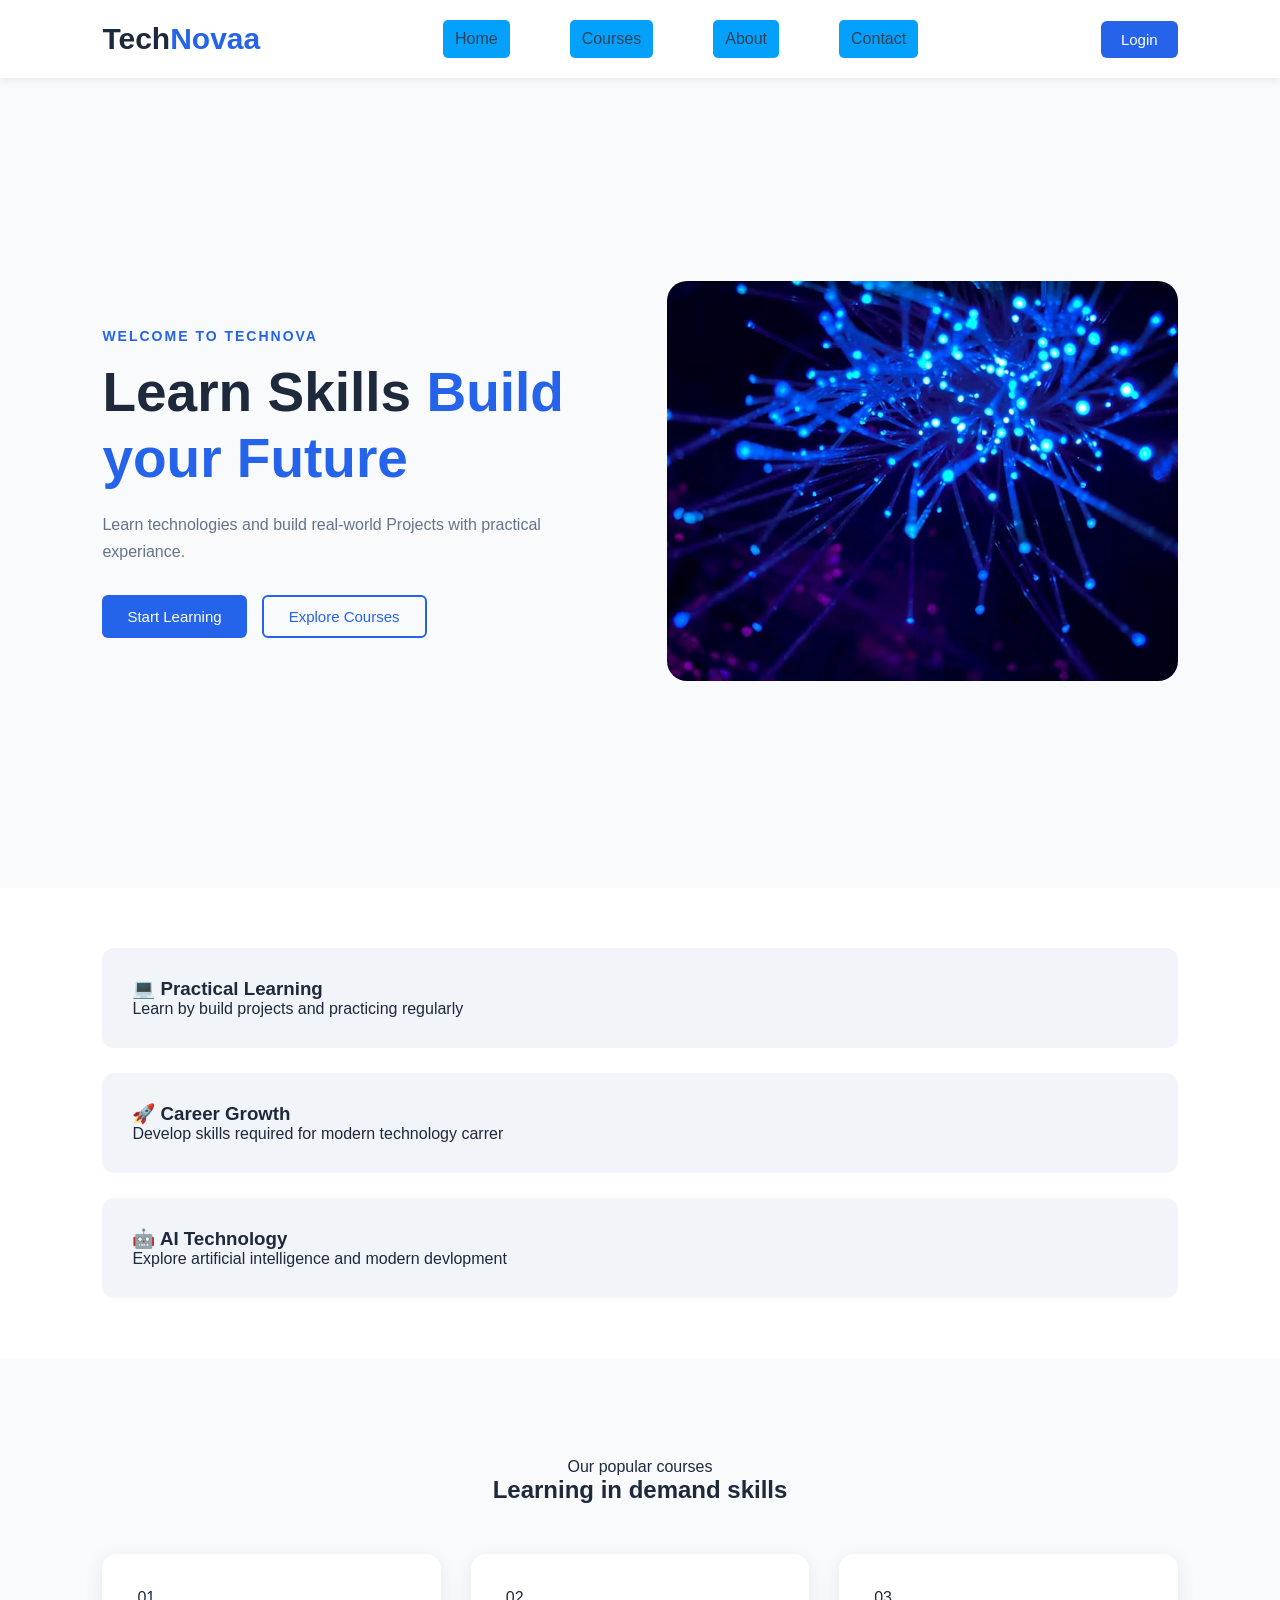
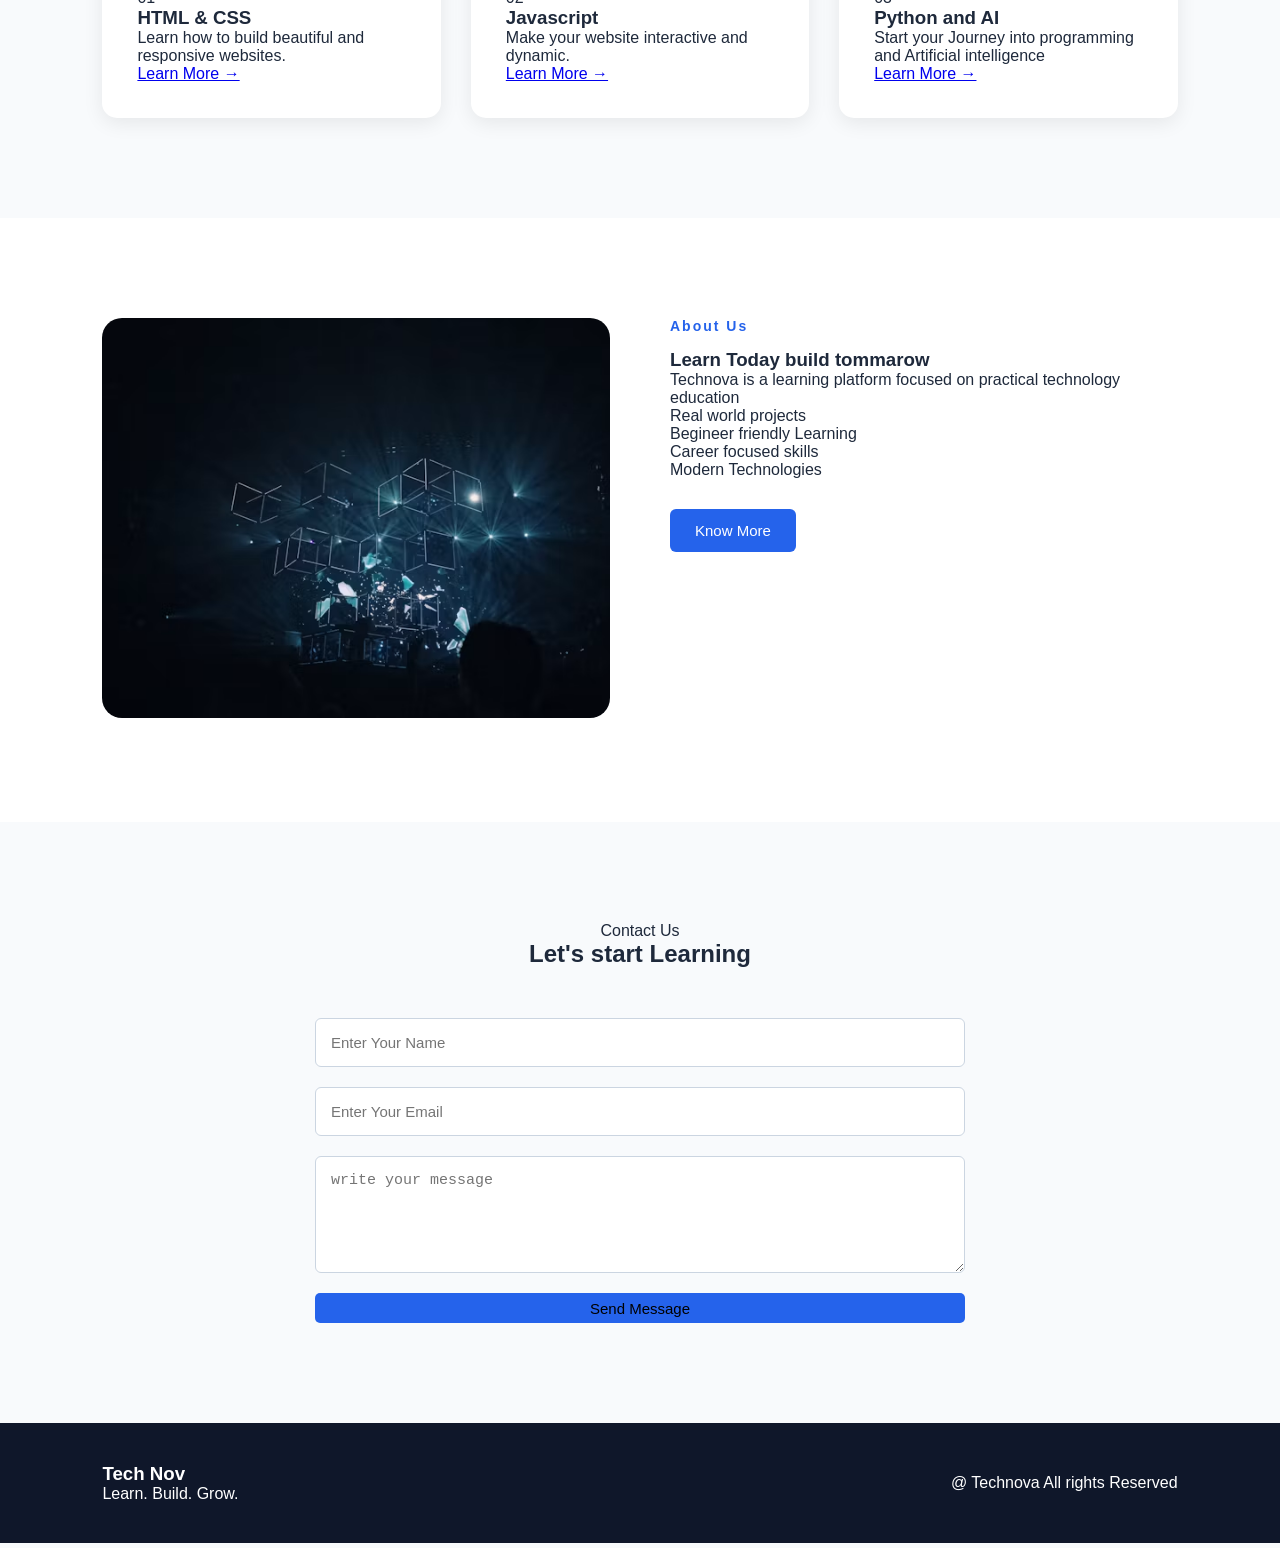
<file: index.html>
<!DOCTYPE html>
<html lang="en">
<head>
    <meta charset="UTF-8">
    <meta name="viewport" content="width=device-width, initial-scale=1.0">
    <title>Technov Learing platform</title>
    <link rel="stylesheet" href="style.css">
</head>
<body>

    <!-- Header -->
     <header>
        <div class="logo">
            Tech<span>Novaa</span>
        </div>  
            <nav class="navbar">
                <a class="home-btn" id="hover" href="#home">Home</a>
                <a class="course-btn" id="hover" href="#courses">Courses</a>
                <a class="about-btn" id="hover" href="#about">About</a>
                <a class="contact-btn" id="hover" href="#contact">Contact</a> 
            </nav>
            <button class="login-btn">Login</button>
        </header>

     <!-- Hero section -->
      <main>
        <section class="hero" id="home">
            <div class="hero-text">
            <p class="small-title">WELCOME TO TECHNOVA</p>
            <h1>Learn Skills <span>Build your Future</span></h1>
            <p class="description">
                Learn technologies and build real-world Projects with practical experiance.</p>
                <div class="hero-buttons">
                <button class="primary-btn">
                    Start Learning
                </button>
                <button class="secondary-btn">
                    Explore Courses
                </button>
            </div>
        </div>
        <div class="hero-image">
            <img src="./Tech image1" alt="tech image1">    
        </div>
    </section>

    <!-- Features -->
     <section class="features">

        <div class="feature">
            <h3>💻 Practical Learning</h3>
            <p>Learn by build projects and practicing regularly</p>
        </div>

        <div class="feature">
            <h3>🚀 Career Growth</h3>
            <p>Develop skills required for modern technology carrer</p>
        </div>
        
        <div class="feature">
            <h3>🤖 AI Technology</h3>
            <p>Explore artificial intelligence and modern devlopment</p>
        </div>
    </section>

    <!-- Courses -->
     <section class="courses" id="courses">
        <div class="section-title">
            <p>Our popular courses</p>
            <h2>Learning in demand skills</h2>
        </div> 

        <div class="course-container">

            <article class="course-card">
                <div class="course-number">01</div>
                <h3>HTML & CSS</h3>
                <p>Learn how to build beautiful and responsive websites.</p>
                <a href="#">Learn More → </a>
            </article>
            <article class="course-card">
                <div class="course-number">02</div>
                <h3>Javascript</h3>
                <p>Make your website interactive and dynamic.</p>
                <a href="#">Learn More → </a>
            </article>
            <article class="course-card">
                <div class="course-number">03</div>
                <h3>Python and AI</h3>
                <p>Start your Journey into programming and Artificial intelligence</p>
                <a href="#">Learn More → </a>
            </article>
        </div>
    </section>

    <!-- About -->
     <section class="about" id="about">
        <div class="about-image">
            <!-- images add -->
            <img src="./tech image3.avif" alt="tech image2">
        </div>
        <div class="about-text">
            <p class="small-title">About Us</p>
            <h3>Learn Today build tommarow</h3>
            <p>Technova is a learning platform focused on practical technology education</p>
            <ul>
                <li>Real world projects</li>
                <li>Begineer friendly Learning</li>
                <li>Career focused skills</li>
                <li>Modern Technologies</li>
            </ul>
            <button class="primary-btn">
                Know More
            </button>
        </div>
    </section>

<!-- Contact -->
 <section class="contact" id="contact">
    <div class="section-title">
        <p>Contact Us</p>
        <h2>Let's start Learning</h2>
    </div>
    <form>
        <input type="text" placeholder="Enter Your Name" required>
        <input type="Email" placeholder="Enter Your Email" required>
        <textarea rows="5" placeholder="write your message"></textarea>
        <button class="submit-btn" type="submit">Send Message</button>
    </form>
</section>
</main>

<!-- Footer -->
 <footer>
    <div>
        <h3>Tech <span>Nov</span></h3>
        <p>Learn. Build. Grow.</p>
    </div>
    <div>
        <p>@ Technova All rights Reserved</p>
    </div>
</footer>
</body>
</html>
</file>
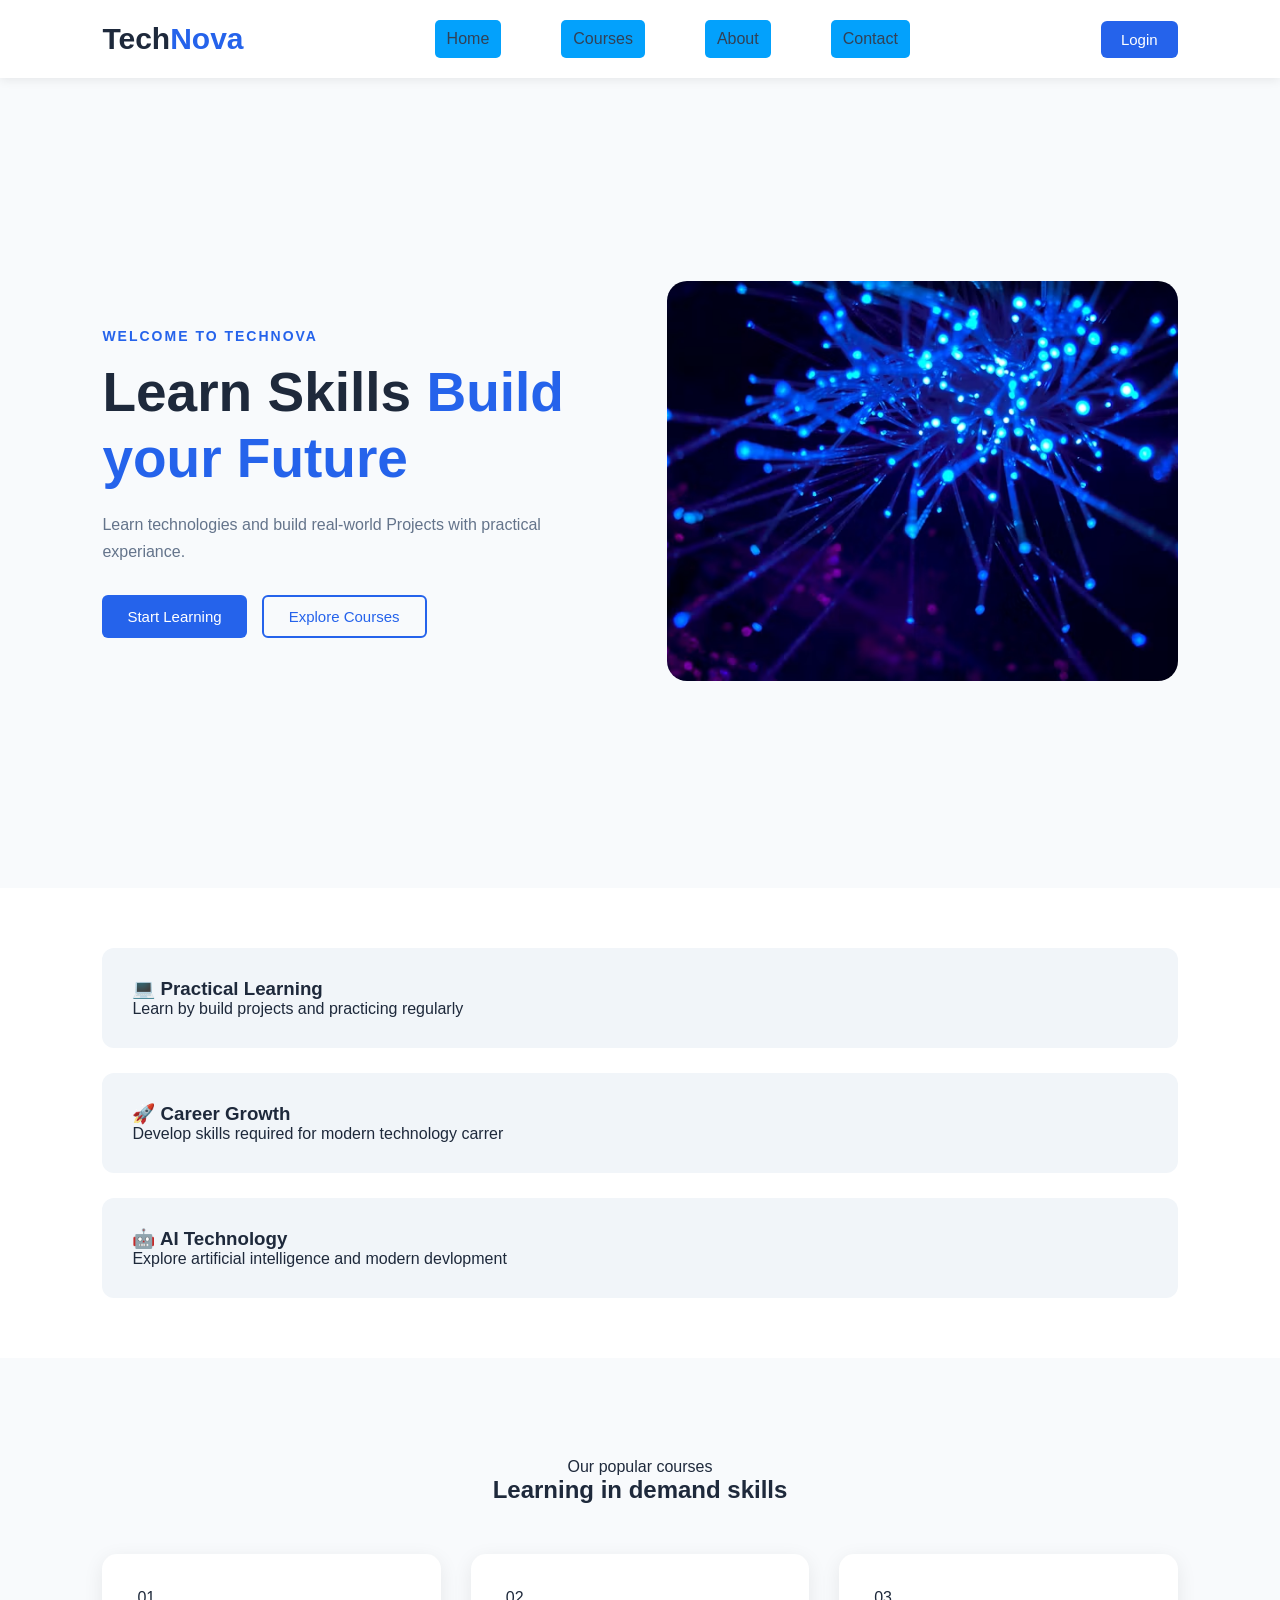
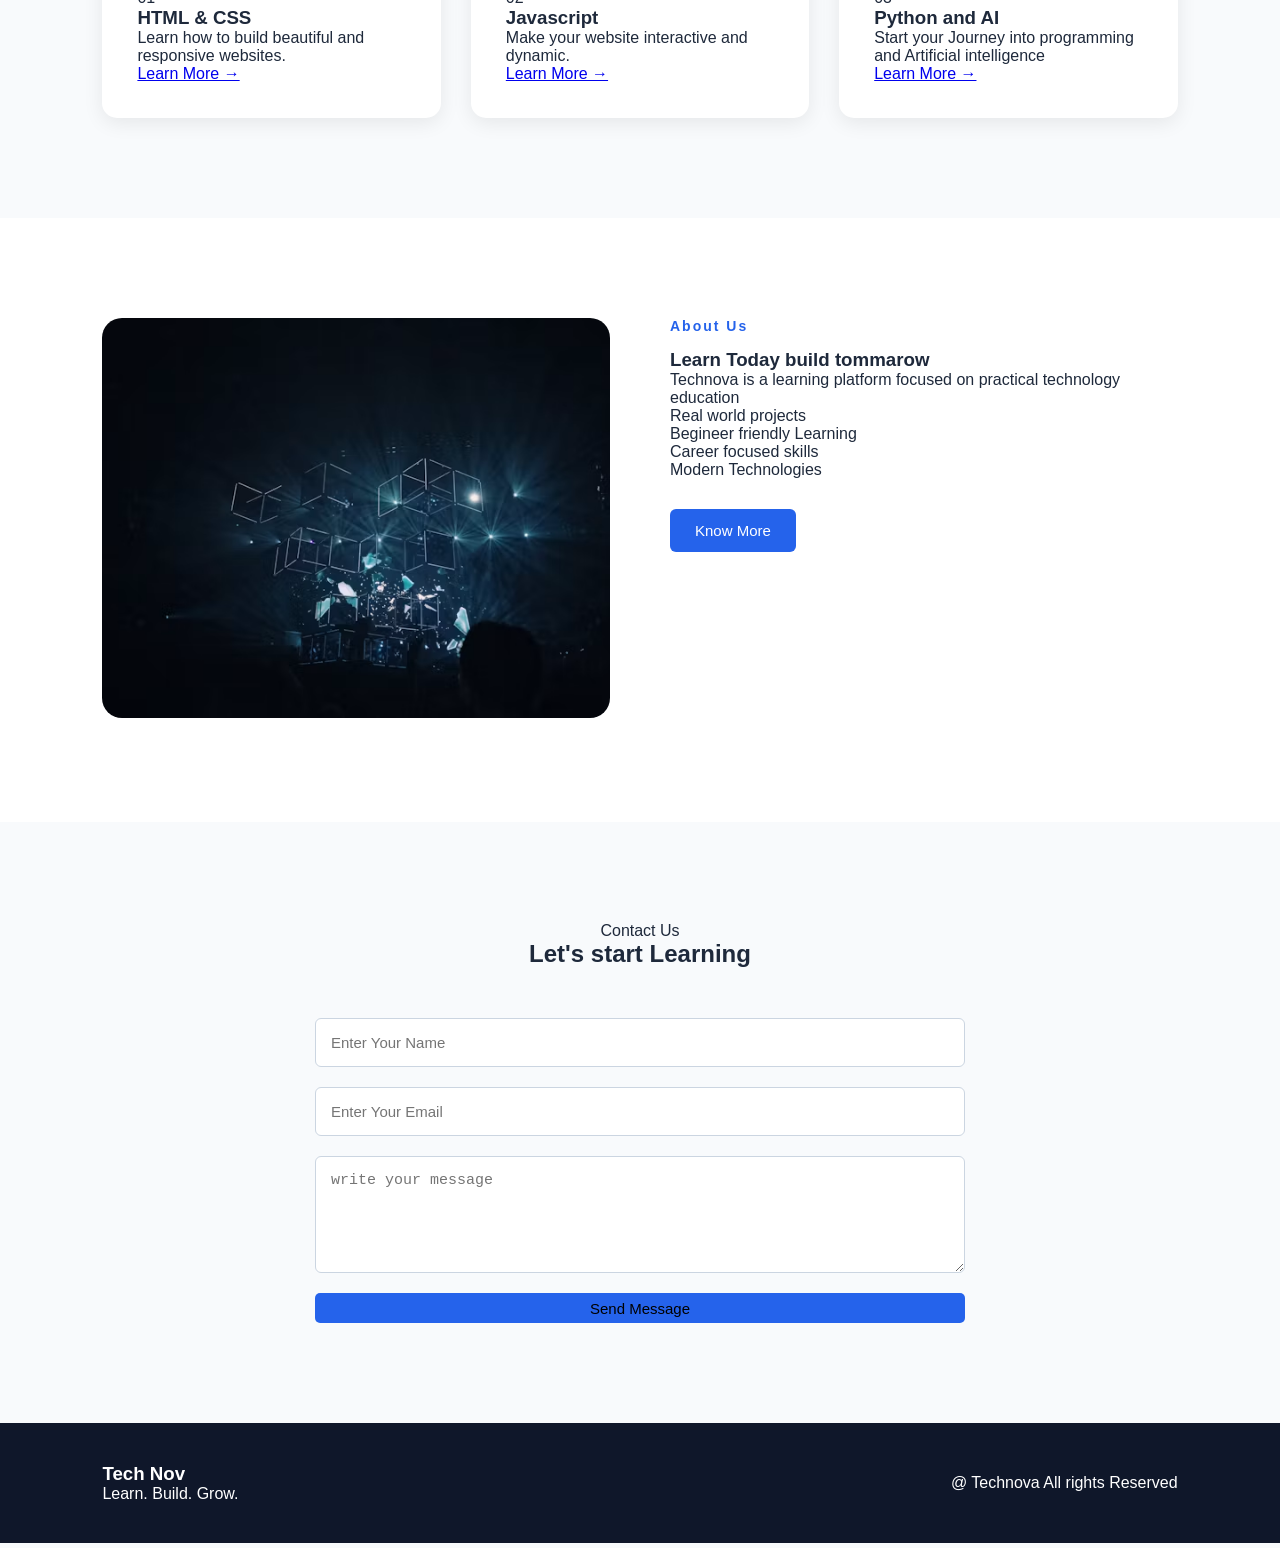
<file: tech.html>
<!DOCTYPE html>
<html lang="en">
<head>
    <meta charset="UTF-8">
    <meta name="viewport" content="width=device-width, initial-scale=1.0">
    <title>Technov Learing platform</title>
    <link rel="stylesheet" href="tech.css">
</head>
<body>

    <!-- Header -->
     <header>
        <div class="logo">
            Tech<span>Nova</span>
        </div>  
            <nav class="navbar">
                <a class="home-btn" id="hover" href="#home">Home</a>
                <a class="course-btn" id="hover" href="#courses">Courses</a>
                <a class="about-btn" id="hover" href="#about">About</a>
                <a class="contact-btn" id="hover" href="#contact">Contact</a> 
            </nav>
            <button class="login-btn">Login</button>
        </header>

     <!-- Hero section -->
      <main>
        <section class="hero" id="home">
            <div class="hero-text">
            <p class="small-title">WELCOME TO TECHNOVA</p>
            <h1>Learn Skills <span>Build your Future</span></h1>
            <p class="description">
                Learn technologies and build real-world Projects with practical experiance.</p>
                <div class="hero-buttons">
                <button class="primary-btn">
                    Start Learning
                </button>
                <button class="secondary-btn">
                    Explore Courses
                </button>
            </div>
        </div>
        <div class="hero-image">
            <img src="./Tech image1" alt="tech image1">    
        </div>
    </section>

    <!-- Features -->
     <section class="features">

        <div class="feature">
            <h3>💻 Practical Learning</h3>
            <p>Learn by build projects and practicing regularly</p>
        </div>

        <div class="feature">
            <h3>🚀 Career Growth</h3>
            <p>Develop skills required for modern technology carrer</p>
        </div>
        
        <div class="feature">
            <h3>🤖 AI Technology</h3>
            <p>Explore artificial intelligence and modern devlopment</p>
        </div>
    </section>

    <!-- Courses -->
     <section class="courses" id="courses">
        <div class="section-title">
            <p>Our popular courses</p>
            <h2>Learning in demand skills</h2>
        </div> 

        <div class="course-container">

            <article class="course-card">
                <div class="course-number">01</div>
                <h3>HTML & CSS</h3>
                <p>Learn how to build beautiful and responsive websites.</p>
                <a href="#">Learn More → </a>
            </article>
            <article class="course-card">
                <div class="course-number">02</div>
                <h3>Javascript</h3>
                <p>Make your website interactive and dynamic.</p>
                <a href="#">Learn More → </a>
            </article>
            <article class="course-card">
                <div class="course-number">03</div>
                <h3>Python and AI</h3>
                <p>Start your Journey into programming and Artificial intelligence</p>
                <a href="#">Learn More → </a>
            </article>
        </div>
    </section>

    <!-- About -->
     <section class="about" id="about">
        <div class="about-image">
            <img src="./tech image3.avif" alt="tech image2">
        </div>
        <div class="about-text">
            <p class="small-title">About Us</p>
            <h3>Learn Today build tommarow</h3>
            <p>Technova is a learning platform focused on practical technology education</p>
            <ul>
                <li>Real world projects</li>
                <li>Begineer friendly Learning</li>
                <li>Career focused skills</li>
                <li>Modern Technologies</li>
            </ul>
            <button class="primary-btn">
                Know More
            </button>
        </div>
    </section>

<!-- Contact -->
 <section class="contact" id="contact">
    <div class="section-title">
        <p>Contact Us</p>
        <h2>Let's start Learning</h2>
    </div>
    <form>
        <input type="text" placeholder="Enter Your Name" required>
        <input type="Email" placeholder="Enter Your Email" required>
        <textarea rows="5" placeholder="write your message"></textarea>
        <button class="submit-btn" type="submit">Send Message</button>
    </form>
</section>
</main>

<!-- Footer -->
 <footer>
    <div>
        <h3>Tech <span>Nov</span></h3>
        <p>Learn. Build. Grow.</p>
    </div>
    <div>
        <p>@ Technova All rights Reserved</p>
    </div>
</footer>
</body>
</html>
</file>
<file: style.css>
* {
    margin: 0;
    padding: 0;
    box-sizing: border-box;
}

body{
    font-family:  Arial, sans-serif; 
    background-color: #f8fafc;
     color: #1e293b;
    }

html{
    scroll-behavior: smooth;
}

/* Header */
header {
    display: flex;
    justify-content: space-between;
    align-items: center;
    padding: 20px 8%;
    background-color: white;
    position: sticky;
    top: 0;
    box-shadow: 0 2px 10px rgba(0, 0, 0, 0.08);
    z-index: 1000;
}
.home-btn{
    border: none;
    background-color: #03a1fc;
    border-radius: 5px;
    padding: 10px 12px;
}
.course-btn{
     border: none;
    background-color: #03a1fc;
    border-radius: 5px;
    padding: 10px 12px;
}
.about-btn{
    border: none;
    background-color: #03a1fc;
    border-radius: 5px;
    padding: 10px 12px;
}
.contact-btn{
     border: none;
    background-color: #03a1fc;
    border-radius: 5px;
    padding: 10px 12px;
}
#hover:hover{
    background-color: #f1f5f9;
    transform: translateY(3px);
    transition: 0.4s ease;
    cursor: crosshair;
}
.logo{
    font-size: 30px;
    font-weight: bold;
}
.logo span{
    color: #2563eb;
}

/* Navigation Bar */
nav{
    display: flex;
    gap: 60px;
}
nav a {
    text-decoration: none;
    color: #334155;
    font-weight: 500;
    transition: 0.3s;
}

nav a:hover{
    color: #2563eb;
}

/* Button section */

button{
    border: none;
    cursor: pointer;
    font-size: 15px;
}

/* Login Button */
.login-btn{
    background-color: #2563eb;
    color: white;
    padding: 10px 20px;
    border-radius: 6px;
    transition: 0.3s;
}
.login-btn:hover{
    background-color: #1d4ed8;
    transform: translatey(-2px);
}

/* Hero section */
.hero {
    min-height: 90vh;    
    display: flex;
    justify-content: space-between;
    align-items: center;
    gap: 50px;
    padding: 80px 8%;
}

.hero-text {
    width: 50%;
}

.small-title{
    color: #2563eb;
    font-size: 14px;
    font-weight: bold;
    letter-spacing: 2px;
    margin-bottom: 15px;
}

.hero h1{
    font-size: 55px;
    line-height: 1.2;
    margin-bottom: 20px;
}

.hero h1 span{
    color: #2563eb; 
}

.description{
    color: #64748b;
    line-height: 1.7;
    margin-bottom: 30px;
    max-width: 550px;
}

.hero-buttons {
    display: flex;
    gap: 15px;
}

.primary-btn {
    background-color: #2563eb;
    color: white;
    padding: 13px 25px;
    border-radius: 6px;
    transition: 0.3s;
}

.primary-btn:hover{
    background-color: #1d4ed8;
    transform: translatey(-3px);
    box-shadow: 0 10px 20px rgba(37, 99,235, 0.25);
}

.secondary-btn{
    background-color: transparent;
    color: #2563eb;
    border: 2px solid #2563eb;
    border-radius: 6px;
    padding: 11px 25px;
    transition: 0.3s;
}

.secondary-btn:hover{
    background-color: #2563eb;
    color: white;
}
.hero-image:hover{
    box-shadow: rgba(100, 100, 111, 0.2) 0px 7px 29px 0px;
    transform: translatey(5px);
    transition: 0.3s ease; 
    cursor: pointer;
    transform: scale(1.03);
}
.hero-image img{
    width: 100%;
    height: 400px;
    object-fit: cover;
    border-radius: 20px;
}

.features{
    display: grid;
    grid-template-columns: repeat(3 1fr);
    gap: 25px;
    padding: 60px 8%;
    background-color: white;
}
.feature{
    padding: 30px;
    border-radius: 12px;
    background-color: #f1f5f9;
    transition: 0.3s;
}
.feature:hover{
    transform: translatey(-10px);
    box-shadow: 0 15px 30px rgba(0, 0, 0, 0.1);
}

/* Couurse Section */
.courses{
    padding: 100px 8%;
}

.section-title{
    text-align: center;
    margin-bottom: 50px;
}
.course-container{
    display: grid;
    grid-template-columns: repeat(3, 1fr);
    gap: 30px;
}

.course-card{
    background-color: white;
    border-radius: 15px;
    padding: 35px;
    transition: 0.3s;
    box-shadow:  0 5px 20px rgba(0, 0, 0, 0.08);
}

.course-card:hover{
    transform: translatey(-10px);
    box-shadow: 0 20px 40px rgba(0, 0, 0, 0.12);

}

/* About section */
.about{
    display: flex;
    justify-content: center;
    gap: 60px;
    padding: 100px 8%;
    background-color: white;
}

.about-image{
    width: 50%;

}
.about-text{
    width: 50%;
}
.about-image img {
    width: 100%;
    height: 400px;
    border-radius: 20px;
    object-fit: cover;
}

.about-image:hover img{
   transform: translateY(-10px);
   transition: 0.3s ease;
}

.about-text ul{
    list-style: none;
    margin-bottom: 30px;
}

/* Contact section */
.contact {
    padding: 100px 8%;
}

form{
    max-width: 650px;
    display: flex;
    margin: auto;
    flex-direction: column;
    gap: 20px;
}
input,textarea {
    width: 100%;
    border: 1px solid #cbd5e1;     
    border-radius: 6px;
    padding: 15px;
    font-size: 15px;
    outline: none;
    transition: 0.3s;
}
input:focus,textarea:focus{
    border-color: #2563eb;
    box-shadow: 0 0 0 3px rgba(37, 99, 235, 0.1);
}

textarea {
    resize: horizontal;
}

/* Footer */

footer{
    background-color: #0f172a;
    color: white;
    padding: 40px 8%;
    display: flex;
    justify-content: space-between;
    align-items: center;
}
.submit-btn{
    background-color: #2563eb;
    border: none;
    border-radius: 5px;
    height: 30px;
}
.submit-btn:hover{
    transform: translateY(-3px);
    transition: 0.3s ease;
}
/* Media Query */

@media (max-width) {
    .hero,.about {
        flex-direction: column;
    }
    .hero-text,.hero-image,.about-image,.about-text{
        width: 100%;
    }
    .course-container{
        grid-template-columns: repeat(2 1fr);
    }
    .features{
        grid-template-columns: repeat(2 1fr);
    }
    nav{
        gap: 15px;
        flex-wrap: wrap;
        justify-content: center;    
    }
}
</file>
<file: tech.css>
* {
    margin: 0;
    padding: 0;
    box-sizing: border-box;
}

body{
    font-family:  Arial, sans-serif; 
    background-color: #f8fafc;
     color: #1e293b;
    }

html{
    scroll-behavior: smooth;
}

/* Header */
header {
    display: flex;
    justify-content: space-between;
    align-items: center;
    padding: 20px 8%;
    background-color: white;
    position: sticky;
    top: 0;
    box-shadow: 0 2px 10px rgba(0, 0, 0, 0.08);
    z-index: 1000;
}
.home-btn{
    border: none;
    background-color: #03a1fc;
    border-radius: 5px;
    padding: 10px 12px;
}
.course-btn{
     border: none;
    background-color: #03a1fc;
    border-radius: 5px;
    padding: 10px 12px;
}
.about-btn{
    border: none;
    background-color: #03a1fc;
    border-radius: 5px;
    padding: 10px 12px;
}
.contact-btn{
     border: none;
    background-color: #03a1fc;
    border-radius: 5px;
    padding: 10px 12px;
}
#hover:hover{
    background-color: #f1f5f9;
    transform: translateY(3px);
    transition: 0.4s ease;
    cursor: crosshair;
}
.logo{
    font-size: 30px;
    font-weight: bold;
}
.logo span{
    color: #2563eb;
}

/* Navigation Bar */
nav{
    display: flex;
    gap: 60px;
}
nav a {
    text-decoration: none;
    color: #334155;
    font-weight: 500;
    transition: 0.3s;
}

nav a:hover{
    color: #2563eb;
}

/* Button section */

button{
    border: none;
    cursor: pointer;
    font-size: 15px;
}

/* Login Button */
.login-btn{
    background-color: #2563eb;
    color: white;
    padding: 10px 20px;
    border-radius: 6px;
    transition: 0.3s;
}
.login-btn:hover{
    background-color: #1d4ed8;
    transform: translatey(-2px);
}

/* Hero section */
.hero {
    min-height: 90vh;    
    display: flex;
    justify-content: space-between;
    align-items: center;
    gap: 50px;
    padding: 80px 8%;
}

.hero-text {
    width: 50%;
}

.small-title{
    color: #2563eb;
    font-size: 14px;
    font-weight: bold;
    letter-spacing: 2px;
    margin-bottom: 15px;
}

.hero h1{
    font-size: 55px;
    line-height: 1.2;
    margin-bottom: 20px;
}

.hero h1 span{
    color: #2563eb; 
}

.description{
    color: #64748b;
    line-height: 1.7;
    margin-bottom: 30px;
    max-width: 550px;
}

.hero-buttons {
    display: flex;
    gap: 15px;
}

.primary-btn {
    background-color: #2563eb;
    color: white;
    padding: 13px 25px;
    border-radius: 6px;
    transition: 0.3s;
}

.primary-btn:hover{
    background-color: #1d4ed8;
    transform: translatey(-3px);
    box-shadow: 0 10px 20px rgba(37, 99,235, 0.25);
}

.secondary-btn{
    background-color: transparent;
    color: #2563eb;
    border: 2px solid #2563eb;
    border-radius: 6px;
    padding: 11px 25px;
    transition: 0.3s;
}

.secondary-btn:hover{
    background-color: #2563eb;
    color: white;
}
.hero-image:hover{
    box-shadow: rgba(100, 100, 111, 0.2) 0px 7px 29px 0px;
    transform: translatey(5px);
    transition: 0.3s ease; 
    cursor: pointer;
    transform: scale(1.03);
}
.hero-image img{
    width: 100%;
    height: 400px;
    object-fit: cover;
    border-radius: 20px;
}

.features{
    display: grid;
    grid-template-columns: repeat(3 1fr);
    gap: 25px;
    padding: 60px 8%;
    background-color: white;
}
.feature{
    padding: 30px;
    border-radius: 12px;
    background-color: #f1f5f9;
    transition: 0.3s;
}
.feature:hover{
    transform: translatey(-10px);
    box-shadow: 0 15px 30px rgba(0, 0, 0, 0.1);
}

/* Couurse Section */
.courses{
    padding: 100px 8%;
}

.section-title{
    text-align: center;
    margin-bottom: 50px;
}
.course-container{
    display: grid;
    grid-template-columns: repeat(3, 1fr);
    gap: 30px;
}

.course-card{
    background-color: white;
    border-radius: 15px;
    padding: 35px;
    transition: 0.3s;
    box-shadow:  0 5px 20px rgba(0, 0, 0, 0.08);
}

.course-card:hover{
    transform: translatey(-10px);
    box-shadow: 0 20px 40px rgba(0, 0, 0, 0.12);

}

/* About section */
.about{
    display: flex;
    justify-content: center;
    gap: 60px;
    padding: 100px 8%;
    background-color: white;
}

.about-image{
    width: 50%;

}
.about-text{
    width: 50%;
}
.about-image img {
    width: 100%;
    height: 400px;
    border-radius: 20px;
    object-fit: cover;
}

.about-image:hover img{
   transform: translateY(-10px);
   transition: 0.3s ease;
}

.about-text ul{
    list-style: none;
    margin-bottom: 30px;
}

/* Contact section */
.contact {
    padding: 100px 8%;
}

form{
    max-width: 650px;
    display: flex;
    margin: auto;
    flex-direction: column;
    gap: 20px;
}
input,textarea {
    width: 100%;
    border: 1px solid #cbd5e1;     
    border-radius: 6px;
    padding: 15px;
    font-size: 15px;
    outline: none;
    transition: 0.3s;
}
input:focus,textarea:focus{
    border-color: #2563eb;
    box-shadow: 0 0 0 3px rgba(37, 99, 235, 0.1);
}

textarea {
    resize: horizontal;
}

/* Footer */

footer{
    background-color: #0f172a;
    color: white;
    padding: 40px 8%;
    display: flex;
    justify-content: space-between;
    align-items: center;
}
.submit-btn{
    background-color: #2563eb;
    border: none;
    border-radius: 5px;
    height: 30px;
}
.submit-btn:hover{
    transform: translateY(-3px);
    transition: 0.3s ease;
}
/* Media Query */

@media (max-width) {
    .hero,.about {
        flex-direction: column;
    }
    .hero-text,.hero-image,.about-image,.about-text{
        width: 100%;
    }
    .course-container{
        grid-template-columns: repeat(2 1fr);
    }
    .features{
        grid-template-columns: repeat(2 1fr);
    }
    nav{
        gap: 15px;
        flex-wrap: wrap;
        justify-content: center;    
    }
}
</file>
